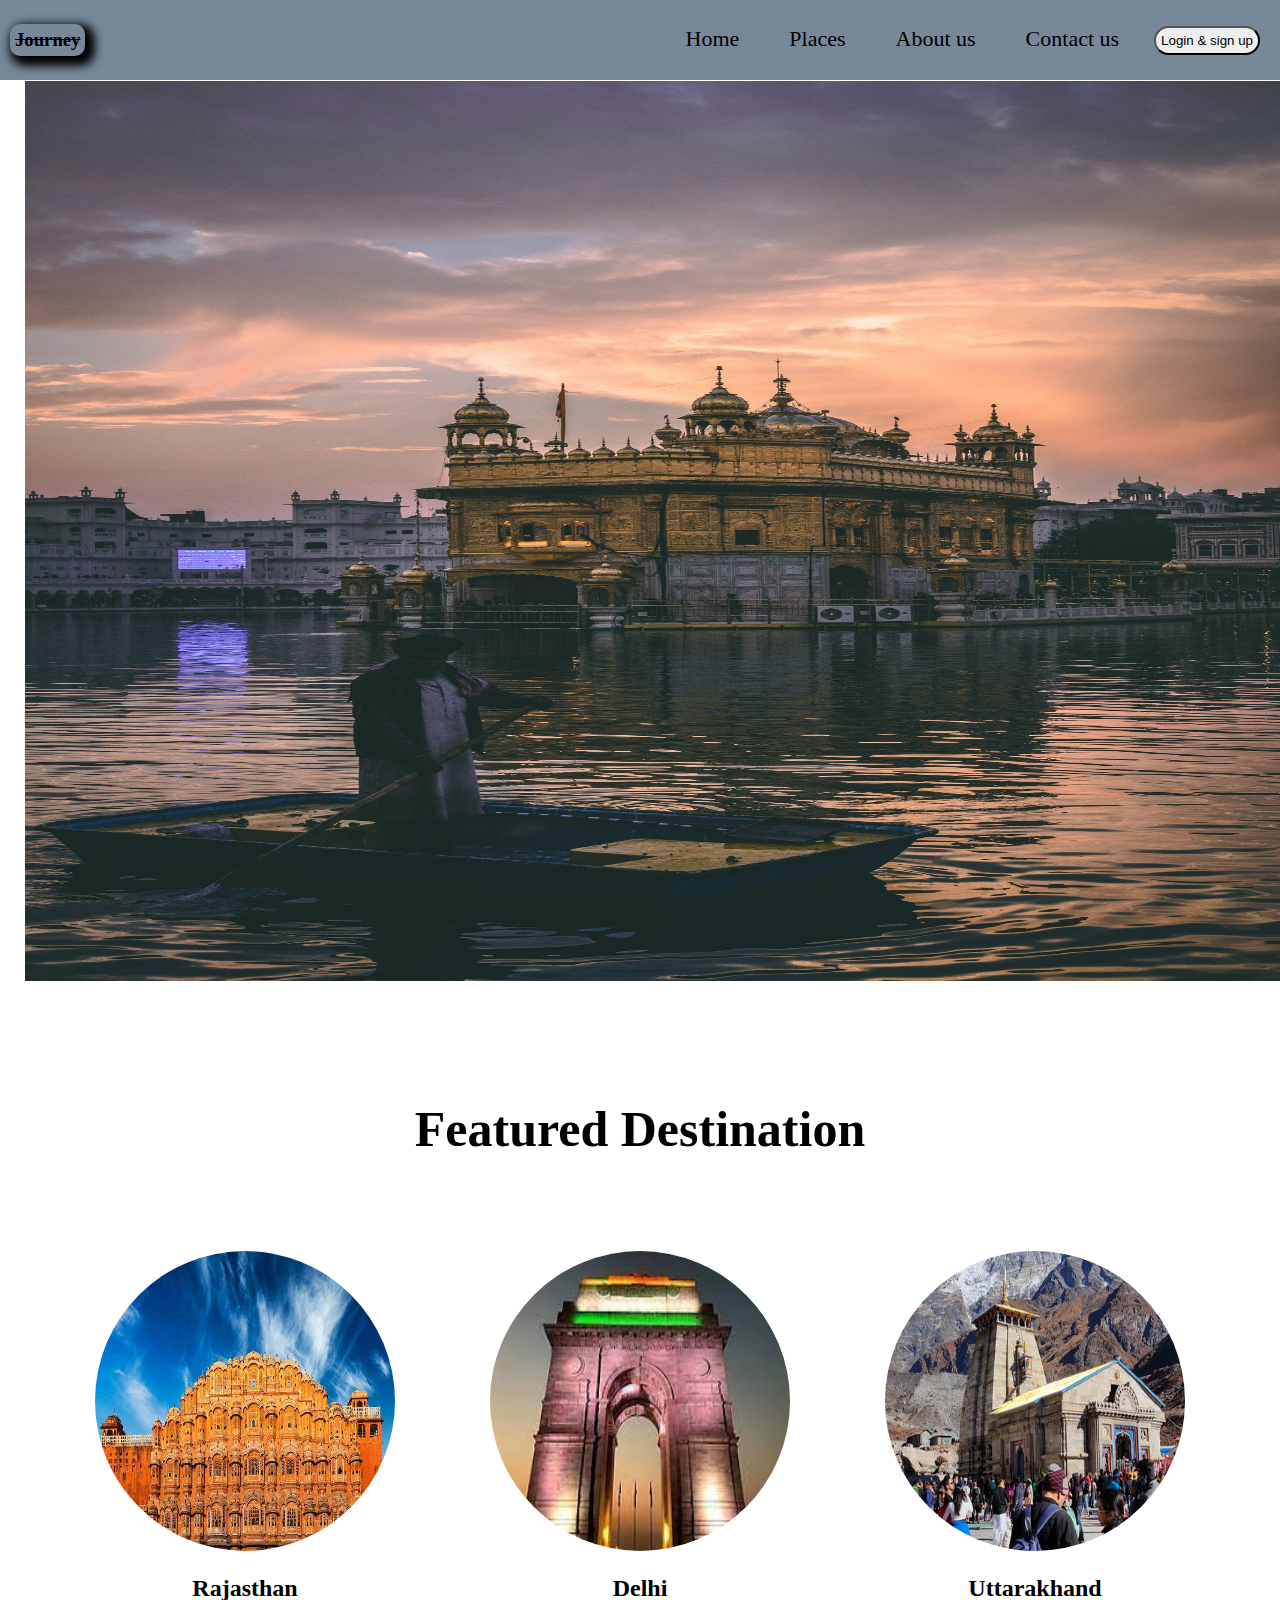
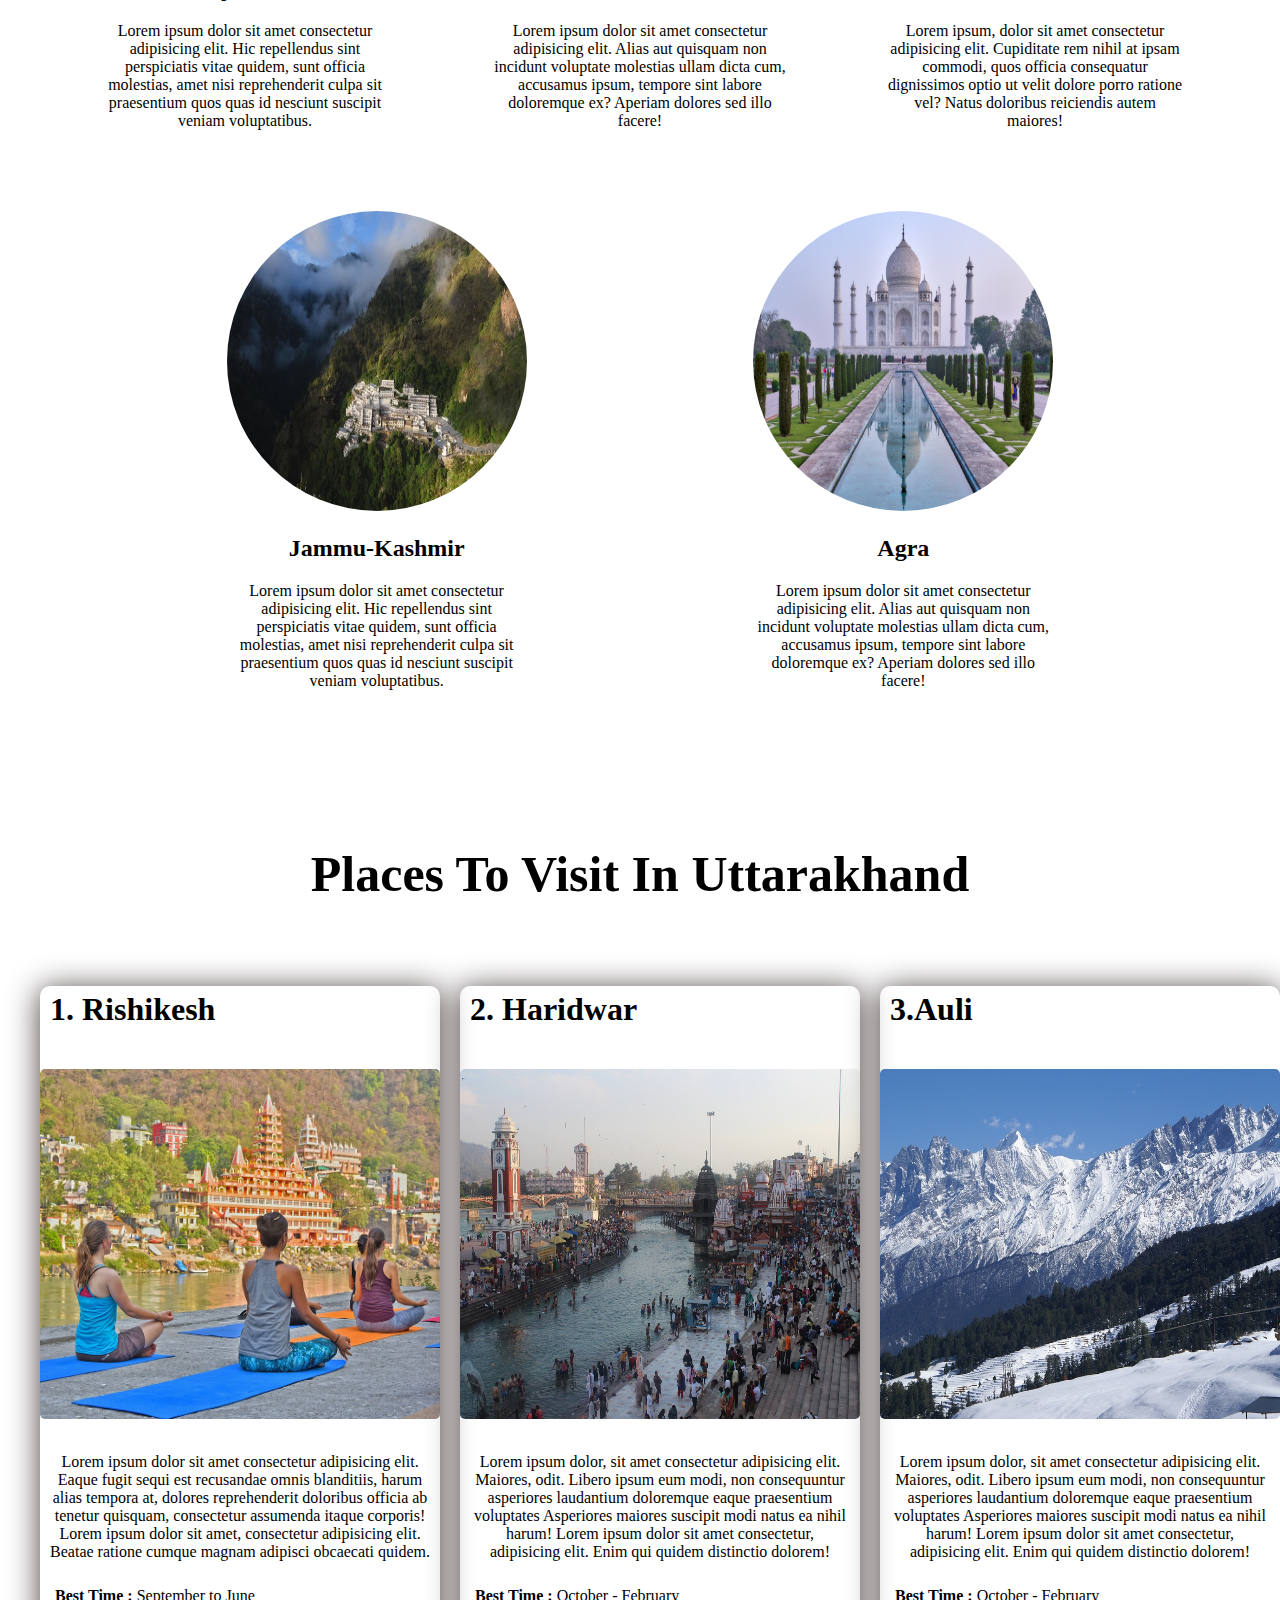
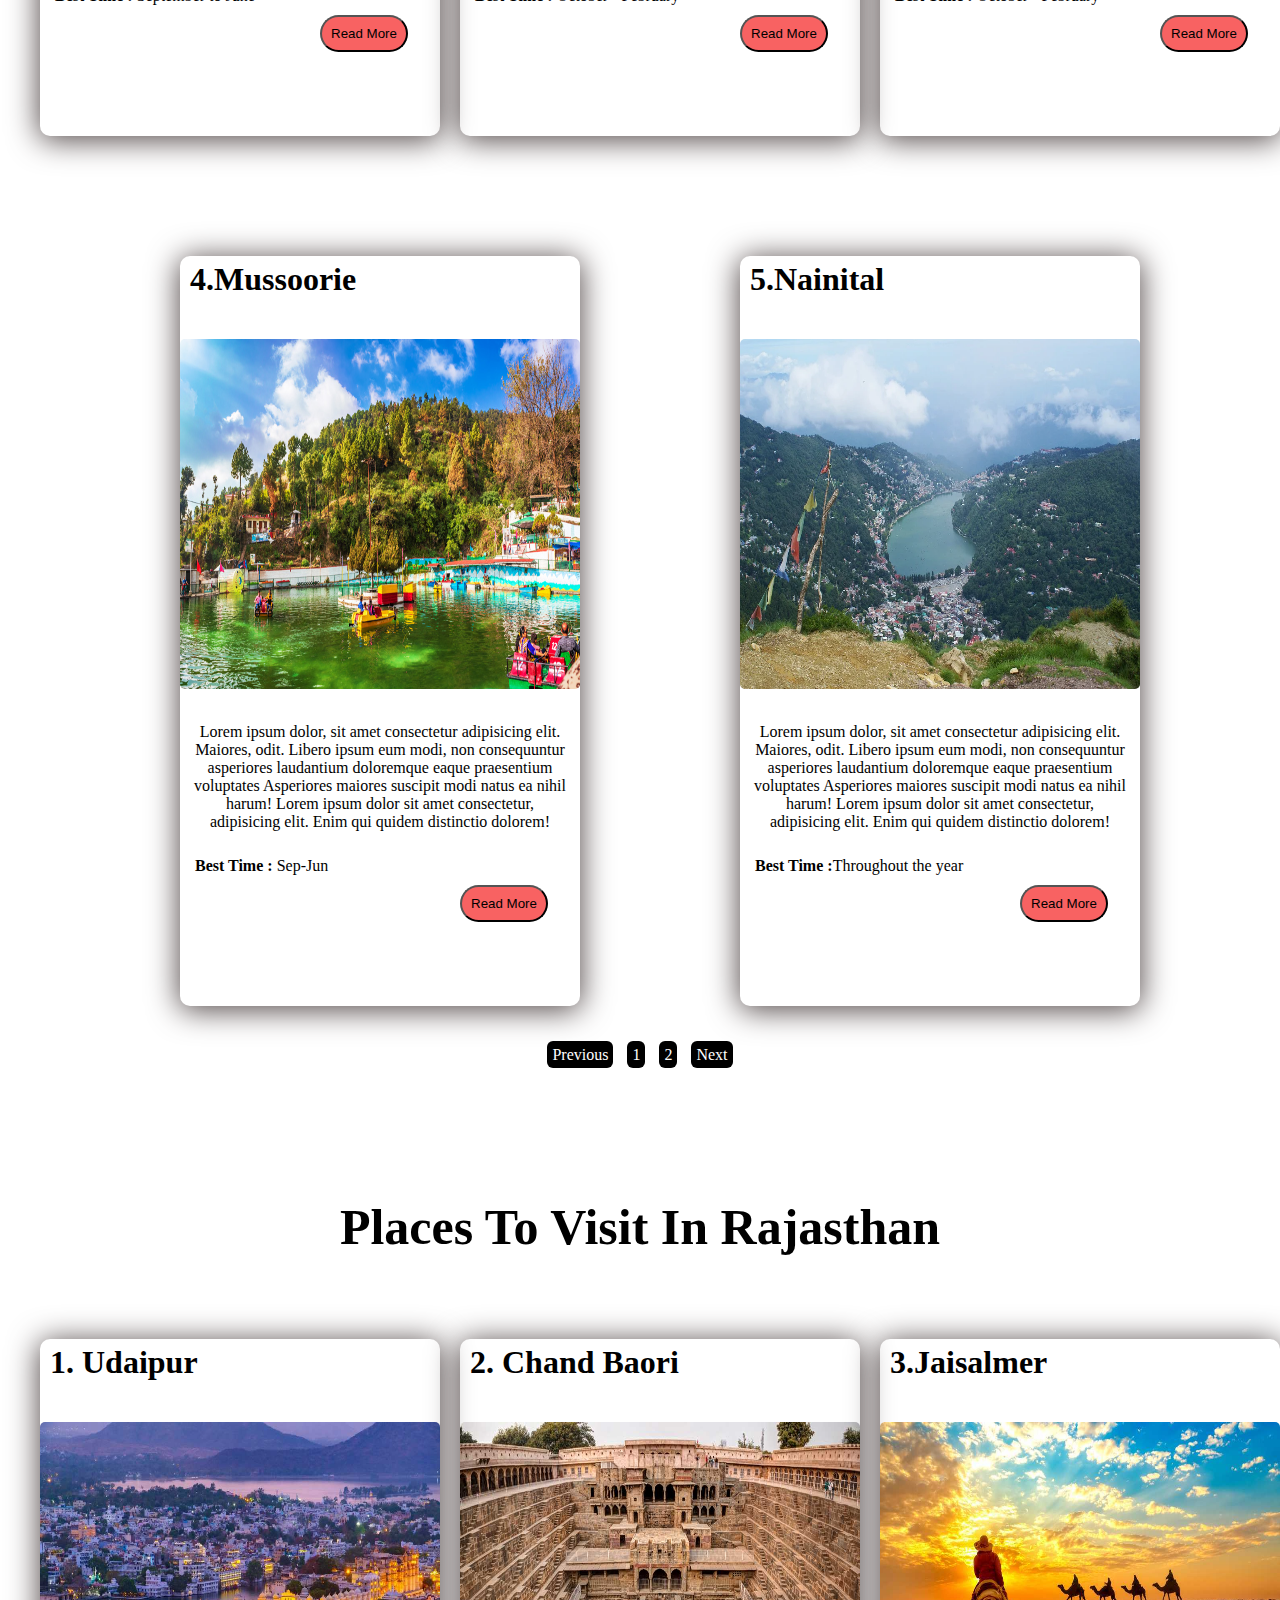
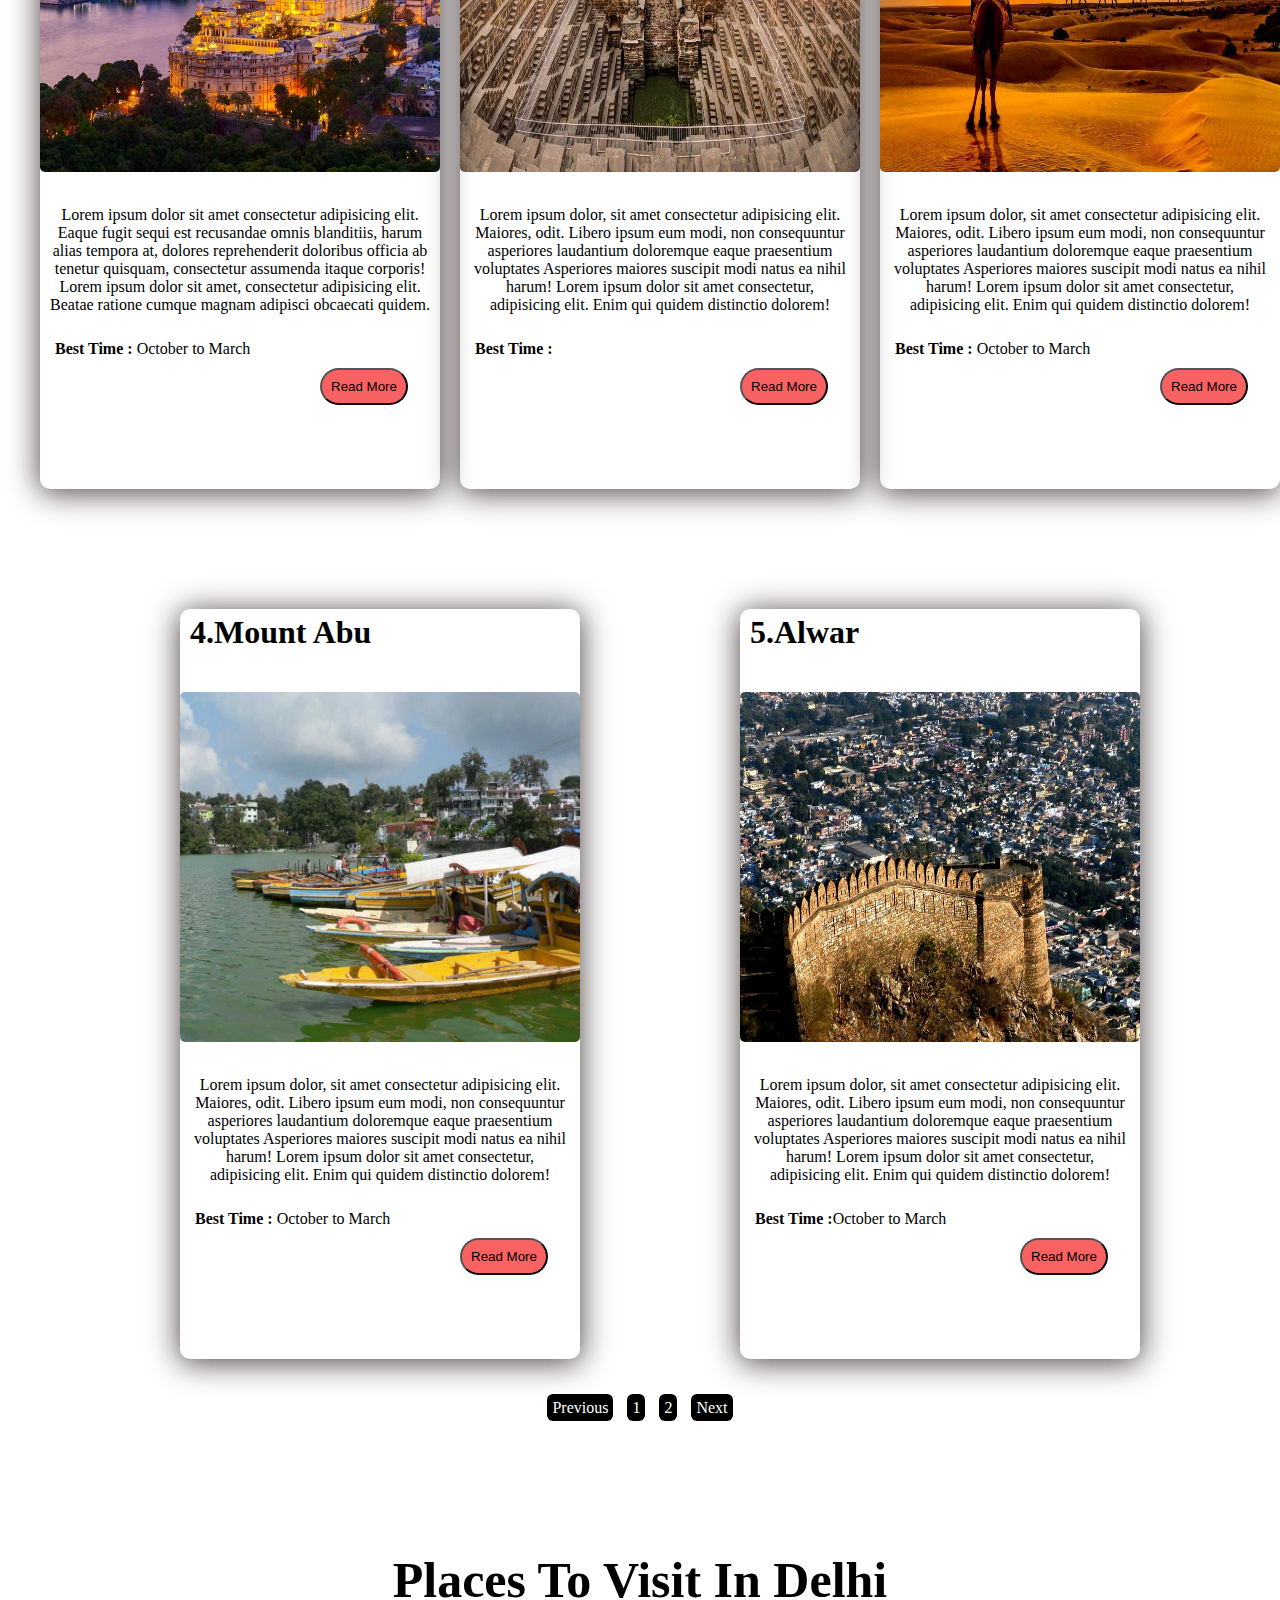
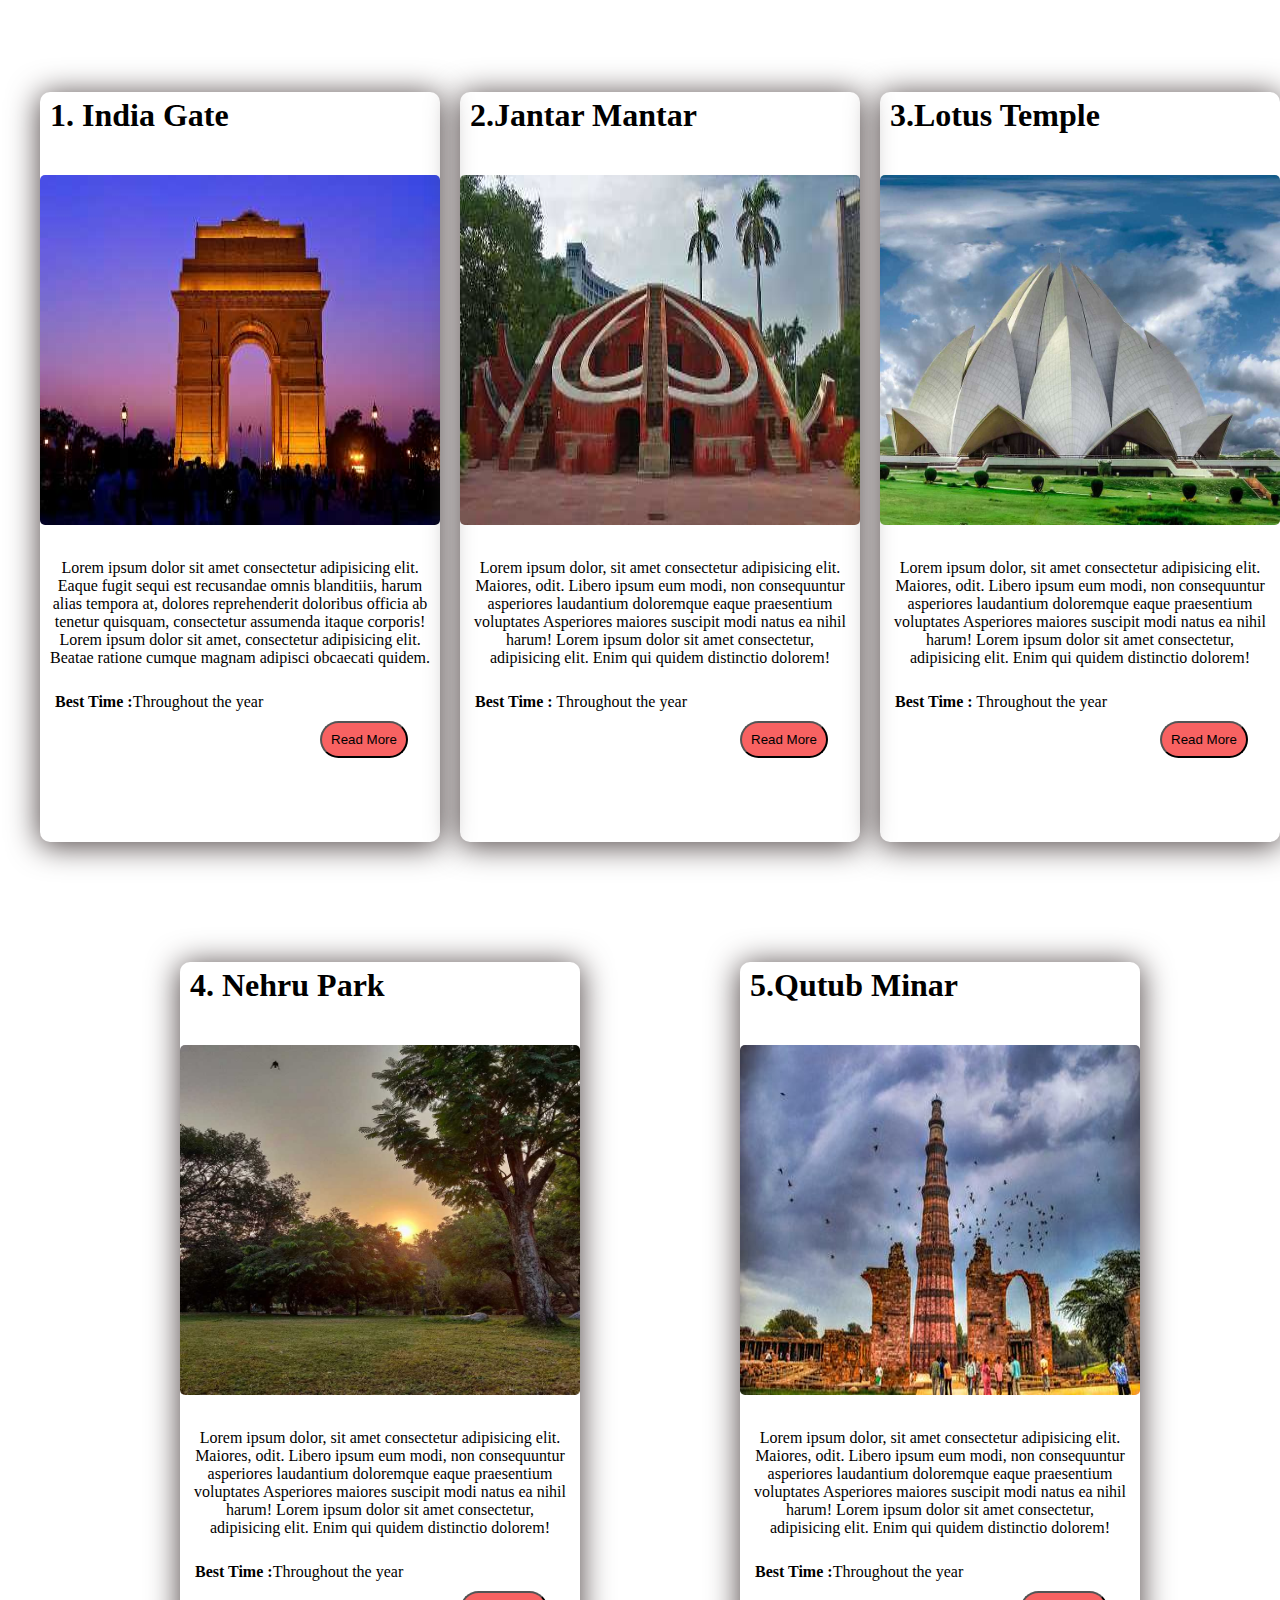
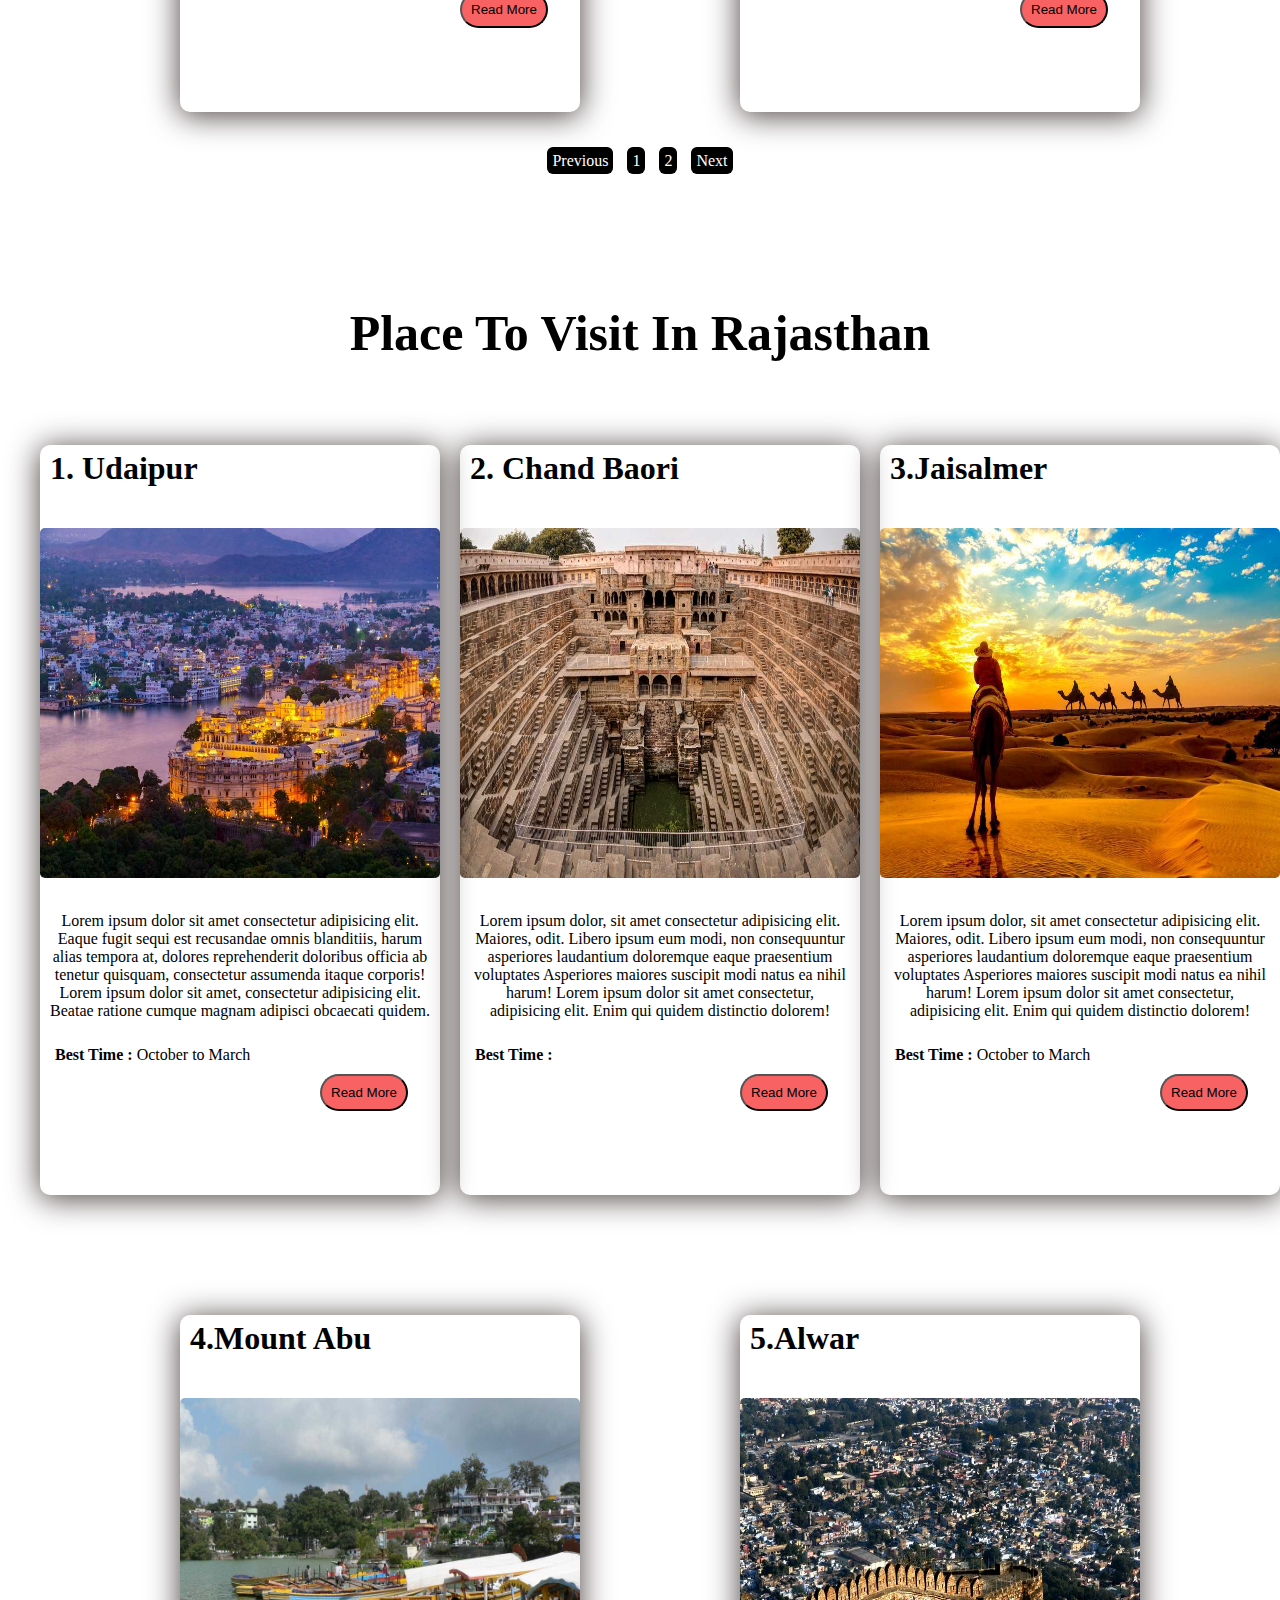
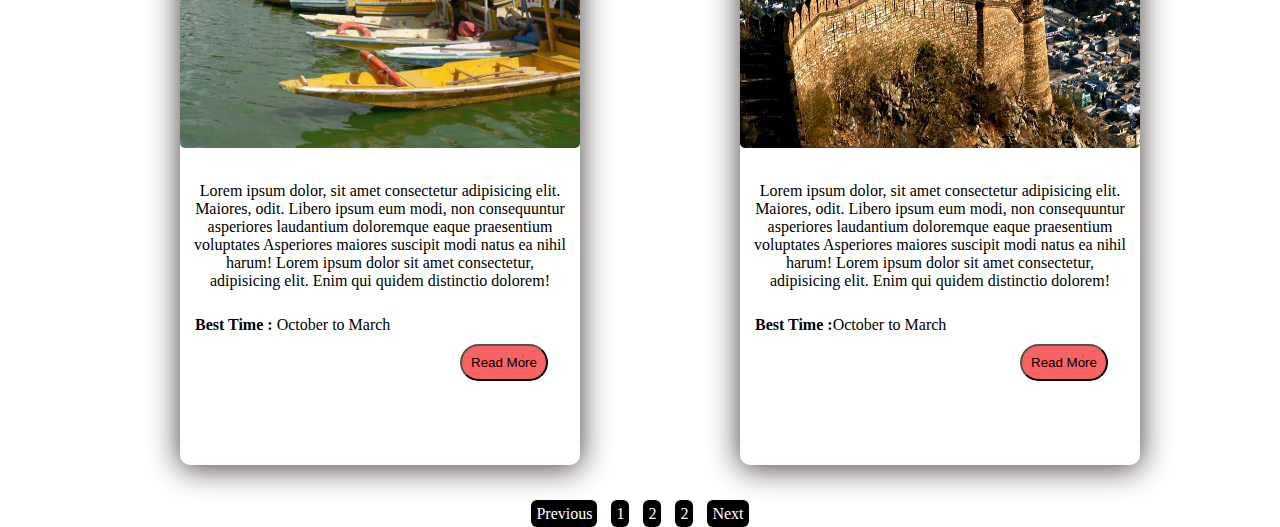
<file: index.html>
<!DOCTYPE html>
<html lang="en">
  <head>
    <meta charset="UTF-8" />
    <meta http-equiv="X-UA-Compatible" content="IE=edge" />
    <meta name="viewport" content="width=device-width, initial-scale=1.0" />
    <link
      href="https://cdn.jsdelivr.net/npm/bootstrap@5.1.1/dist/css/bootstrap.min.css"
      rel="stylesheet"
      integrity="sha384-F3w7mX95PdgyTmZZMECAngseQB83DfGTowi0iMjiWaeVhAn4FJkqJByhZMI3AhiU"
      crossorigin="anonymous"/>
      <link rel="stylesheet" href="/css/index.css">

    <title>tourist site</title>
    <style>
      body {
        margin: 0px;
        padding: 0px;
      }

      .containers {
        height: 80px;
        width: 100%;
        background-color: lightslategray;
        display: flex;
        justify-content: space-between;
        align-items: center;
      }
      .left h3 {
        font-weight: bolder;
        box-shadow: black 5px 5px 10px 5px;
        text-decoration: line-through;
        margin-left: 10px;
        padding: 5px;
        border-radius: 10px;
      }

      .navigation {
        margin-top: 15px;
      }

      .navigation li a {
        font-size: 22px;
        margin: 25px;
        text-decoration: none;
        color: black;
      }

      .navigation li {
        float: left;
        list-style: none;
      }

      .btn {
        padding: 5px;
        margin-left: 10px;
        margin-right: 20px;
        border-radius: 15px;
        animation-name: stretch;
        animation-duration: 2s;
        animation-timing-function: ease-out;
        animation-direction: alternate;
        animation-iteration-count: infinite;
        animation-play-state: running;
      }
   
      /*slider*/
      #slider {
        overflow: hidden;
      }
      #slider {
        position: relative;
        width: 500%;
        margin: -15px;
        left: 0;
        animation: 20s slider infinite;
      }
      .img-slider {
        height: 100vh;
        width: 100vw;
      }
      #slider figure img {
        width: 20%;
        float: left;
      }
      @keyframes slider {
        0% {
          left: 0;
        }
        20% {
          left: 0;
        }
        25% {
          left: -100%;
        }
        45% {
          left: -100%;
        }
        50% {
          left: -200%;
        }
        70% {
          left: -200%;
        }
        75% {
          left: -300%;
        }
        95% {
          left: -300%;
        }
        100% {
          left: -400%;
        }
      }

      .destination {
        display: flex;
        justify-content: center;
        margin-top: 100px;
        font-weight: bolder;
      }
      .destination h1 {
        font-size: 50px;
      }
      
    
      
      .destination-info {
       /* background-color: red;*/
        width: 300px;
      }
      .destination-head {
        /*background-color: yellow;*/
        display: flex;
        justify-content: space-evenly;
        height: 500px;
        margin-top: 60px;
      }
      .destination-info img {
        width: 100%;
        height: 300px;
        border-radius: 150px;
      }
      .destination-info h2 {
        text-align: center;
      }
      .destination-info p {
        text-align: center;
      }
      .destination2{
        display: flex;
        justify-content: center;
        margin-top: 100px;
        font-weight: bolder;
      }
      .destination2-info img{
        width: 200px;
        height: 300px
      }
      .place-heading{
        display: flex;
        justify-content: centerS;
      }
      .places{
       /* background-color: rgb(139, 139, 110);*/
        width: 100%;
       /* height: 00px;*/
        display: flex;
        justify-content: space-evenly;
        margin-top: 30px ;
        padding: 20px;
      }
      .places-to-visit{
        /*background-color: yellow; */
        width: 400px;
        height: 750px;
        box-shadow:  rgb(80 70 70) 0px 3px 31px 1px;;
        border-radius: 10px;
      }
      .places-to-visit h1{
        margin-top: 5px;
        margin-left: 10px;
      }
      .places-to-visit img{
        width: 100%;
        height: 350px;
        margin-top: 20px;
        border-radius: 5px;
      }
      .places-to-visit p{
        padding: 10px;
        text-align: center;
        margin-top: 20px;
      }
      .places-to-visit b{
        padding-left: 15px;
      }
      .places-to-visit button
      {
      background-color:rgb(248, 98, 98);
      text-align: center;
      margin-left: 280px;
      padding: 9px;
      margin-top: 10px;
      border-radius: 20px;
      }
      .places-to-visit button:hover{
        background-color: rgb(240, 30, 30);
        transition: 0.1s;
      }
/*pagination*/
.pagination{
  display: flex;
  justify-content: space-evenly;
  margin-top: 20px;
}
      .pagination1 a{
        text-decoration: none;
        background-color: black;
        padding: 5px;
        color: white;
        border-radius: 6px;
       
        
      }
      .sec{
        margin: 5px;
      }
       .sec:hover{
        background-color: white;
        color: black;
        border: 2px solid black;
      }
    </style>
  </head>

  <body>
    <div class="containers">
      <div class="left">
        <h3>Journey</h3>
      </div>
      <div class="right">
        <div class="navigation">
          <ul>
            <li><a href="#">Home</a></li>
            <li><a href="#">Places</a></li>
            <li><a href="#">About us</a></li>
            <li><a href="#">Contact us</a></li>
            <button class="btn">Login & sign up</button>
          </ul>
        </div>
      </div>
    </div>

    <!--   <div class="carousel" data-flickity='{ "wrapAround": true, "autoPlay": true, "imagesLoaded":true }'>
      <div class="carousel-cell">
        <div>
        <img class="w3-image " style="height: 800px; width: 100%;" src="/img/punjab/amritsar/laurentiu-morariu-NiyWg3aPxjs-unsplash.jpg"  >
        <div class="carousel-caption">
          <h2 style="color: teal;">Lorem ipsum dolor sit amet.</h2>
          <p style="color: tomato;">Lorem ipsum dolor sit amet consectetur adipisicing elit. Modi, nihil.</p>
        </div>
      </div>
      </div>
      <div class="carousel-cell">
        <img class="w3-image" src="/img/icon/julian-yu-_WuPjE-MPHo-unsplash.jpg" >
        <div class="carousel-caption">
          <h2 style="color: teal;">Lorem ipsum dolor sit amet.</h2>
          <p style="color: tomato;">Lorem ipsum dolor sit amet consectetur adipisicing elit. Modi, nihil.</p>
        </div>
      </div>
      <div class="carousel-cell">
        <img class="w3-image" src="https://smash-images.photobox.com/original/a422aed1a721e933961b19ea9e47e07fc71e0699_Acrylic-Prints-lifestyle-3_1-2600.jpg">
      </div>
      <div class="carousel-caption">
        <h2 style="color: teal;">Lorem ipsum dolor sit amet.</h2>
        <p style="color: tomato;">Lorem ipsum dolor sit amet consectetur adipisicing elit. Modi, nihil.</p>
      </div>
    </div>-->
    <!--silder-->
    <div id="slider" style="overflow: hidden">
      <figure>
        <img
          src="/img/icon/raghu-nayyar-dskdujAQU44-unsplash.jpg"
          class="img-slider"
          alt=""
        />
        <img
          src="/img/rishikesh/auli.jpg"
          class="img-slider"
          alt=""
        />
        <img
          src="/img/punjab/amritsar/laurentiu-morariu-NiyWg3aPxjs-unsplash.jpg"
          class="img-slider"
          alt=""
        />
        <img
          src="/img/icon/julian-yu-_WuPjE-MPHo-unsplash.jpg"
          class="img-slider"
          alt=""
        />
        <img src="/kedarnath.jpg" class="img-slider" alt="" />
      </figure>
    </div>

    <div class="destination">
      <h1><b> Featured Destination</b></h1>
    </div>
    <div class="destination-head">
      <div class="destination-info">
        <div><img src="/Hawa-Mahal.jpg" alt="" /></div>
        <div><h2>Rajasthan</h2></div>
        <div>
          <p>
            Lorem ipsum dolor sit amet consectetur adipisicing elit. Hic
            repellendus sint perspiciatis vitae quidem, sunt officia molestias,
            amet nisi reprehenderit culpa sit praesentium quos quas id nesciunt
            suscipit veniam voluptatibus.
          </p>
        </div>
      </div>
      <div class="destination-info">
        <div><img src="/india gate.jpg" alt="" /></div>
        <div><h2>Delhi</h2></div>
        <div>
          <p>
            Lorem ipsum dolor sit amet consectetur adipisicing elit. Alias aut
            quisquam non incidunt voluptate molestias ullam dicta cum, accusamus
            ipsum, tempore sint labore doloremque ex? Aperiam dolores sed illo
            facere!
          </p>
        </div>
      </div>
      <div class="destination-info">
        <div><img src="/kedarnath.jpg" alt="" /></div>
        <div><h2>Uttarakhand</h2></div>
        <div>
          <p>
            Lorem ipsum, dolor sit amet consectetur adipisicing elit. Cupiditate
            rem nihil at ipsam commodi, quos officia consequatur dignissimos
            optio ut velit dolore porro ratione vel? Natus doloribus reiciendis
            autem maiores!
          </p>
        </div>
      </div>
    </div>
    <div class="destination-head">
      <div class="destination-info">
        <div><img src="/Vaishno-Devi.jpg" alt="" /></div>
        <div><h2>Jammu-Kashmir</h2></div>
        <div>
          <p>
            Lorem ipsum dolor sit amet consectetur adipisicing elit. Hic
            repellendus sint perspiciatis vitae quidem, sunt officia molestias,
            amet nisi reprehenderit culpa sit praesentium quos quas id nesciunt
            suscipit veniam voluptatibus.
          </p>
        </div>
      </div>
      <div class="destination-info">
        <div><img src="/img/icon/julian-yu-_WuPjE-MPHo-unsplash.jpg" alt="" /></div>
        <div><h2>Agra</h2></div>
        <div>
          <p>
            Lorem ipsum dolor sit amet consectetur adipisicing elit. Alias aut
            quisquam non incidunt voluptate molestias ullam dicta cum, accusamus
            ipsum, tempore sint labore doloremque ex? Aperiam dolores sed illo
            facere!
          </p>
        </div>
      </div>
    </div>
  <!--Places to visit -->
  <div class="destination">
  <h1 > <b> Places To Visit In Uttarakhand</b></h1>
</div>
<!--Place for uttrakhand start -->
<div class="places">
    <div class="places-to-visit">
      <div><h1> 1. Rishikesh</h1></div>
      <div><img src="/img/rishikesh/rishikesh.jpg" alt="Rishikesh"></div>
      <div><p>Lorem ipsum dolor sit amet consectetur adipisicing elit. Eaque fugit sequi est recusandae omnis blanditiis, harum alias tempora at, dolores reprehenderit doloribus officia ab tenetur quisquam, consectetur assumenda itaque corporis! Lorem ipsum dolor sit amet, consectetur adipisicing elit. Beatae ratione cumque magnam adipisci obcaecati quidem.</p></div>
      <div><b>Best Time :</b> September to June </div>
      <button class="btn1">
        Read More 
      </button>
</div>
<div class="places-to-visit">
  <div><h1>2. Haridwar</h1></div>
  <div><img src="/img/rishikesh/haridwar.jpg" alt=""></div>
  <div><p>Lorem ipsum dolor, sit amet consectetur adipisicing elit. Maiores, odit. Libero ipsum eum modi, non consequuntur asperiores laudantium doloremque eaque praesentium voluptates Asperiores maiores suscipit modi natus ea nihil harum! Lorem ipsum dolor sit amet consectetur, adipisicing elit. Enim qui quidem distinctio dolorem!</p></div>
  <div><b>Best Time :</b> October - February </div>
  <button class="btn1">
    Read More 
  </button>
  </div>
  <div class="places-to-visit">
    <div><h1>3.Auli</h1></div>
    <div><img src="/img/rishikesh/auli.jpg" alt=""></div>
    <div><p>Lorem ipsum dolor, sit amet consectetur adipisicing elit. Maiores, odit. Libero ipsum eum modi, non consequuntur asperiores laudantium doloremque eaque praesentium voluptates Asperiores maiores suscipit modi natus ea nihil harum! Lorem ipsum dolor sit amet consectetur, adipisicing elit. Enim qui quidem distinctio dolorem!</p></div>
    <div><b>Best Time :</b> October - February </div>
    <button class="btn1" style="border-radius: 20px;">
      Read More 
    </button>
      </div>
    </div>
    <div class="places" style="margin-top: 80px;">
      <div class="places-to-visit">
        <div><h1>4.Mussoorie</h1></div>
        <div><img src="/img/rishikesh/mussoorie.jpg" alt=""></div>
        <div><p>Lorem ipsum dolor, sit amet consectetur adipisicing elit. Maiores, odit. Libero ipsum eum modi, non consequuntur asperiores laudantium doloremque eaque praesentium voluptates Asperiores maiores suscipit modi natus ea nihil harum! Lorem ipsum dolor sit amet consectetur, adipisicing elit. Enim qui quidem distinctio dolorem!</p></div>
        <div><b>Best Time :</b> Sep-Jun </div>
        <button class="btn1" style="border-radius: 20px;">
          Read More 
        </button>
          </div>
          <div class="places-to-visit" >
            <div><h1>5.Nainital</h1></div>
            <div><img src="/img/rishikesh/nature-4403565_960_720.jpg" alt=""></div>
            <div><p>Lorem ipsum dolor, sit amet consectetur adipisicing elit. Maiores, odit. Libero ipsum eum modi, non consequuntur asperiores laudantium doloremque eaque praesentium voluptates Asperiores maiores suscipit modi natus ea nihil harum! Lorem ipsum dolor sit amet consectetur, adipisicing elit. Enim qui quidem distinctio dolorem!</p></div>
            <div><b>Best Time :</b>Throughout the year </div>
            <button class="btn1" style="border-radius: 20px;">
              Read More 
            </button>
              </div>
    </div>
    <!--place for uttrakhand end -->

    <!--Pagination start-->
    <div class="pagination">
    <div class="pagination1">
      <a href="" class="sec">Previous</a>
      <a href="" class="sec">1</a>
      <a href="" class="sec">2</a>
      <a href="" class="sec">Next</a>
    </div>
  </div>
  <!--pagination end -->
  <div class="destination">
    <h1 > <b> Places  To Visit In Rajasthan</b></h1>
  </div>
   <!--place for Rajasthan start  -->
  <div class="places">
    <div class="places-to-visit">
      <div><h1> 1. Udaipur</h1></div>
      <div><img src="/img/rajasitan/UDAIPUR.jpg" alt="Rishikesh"></div>
      <div><p>Lorem ipsum dolor sit amet consectetur adipisicing elit. Eaque fugit sequi est recusandae omnis blanditiis, harum alias tempora at, dolores reprehenderit doloribus officia ab tenetur quisquam, consectetur assumenda itaque corporis! Lorem ipsum dolor sit amet, consectetur adipisicing elit. Beatae ratione cumque magnam adipisci obcaecati quidem.</p></div>
      <div><b>Best Time :</b> October to March</div>
      <button class="btn1">
        Read More 
      </button>
</div>
<div class="places-to-visit">
  <div><h1>2. Chand Baori</h1></div>
  <div><img src="/img/rajasitan/Chand baori.jpg" alt=""></div>
  <div><p>Lorem ipsum dolor, sit amet consectetur adipisicing elit. Maiores, odit. Libero ipsum eum modi, non consequuntur asperiores laudantium doloremque eaque praesentium voluptates Asperiores maiores suscipit modi natus ea nihil harum! Lorem ipsum dolor sit amet consectetur, adipisicing elit. Enim qui quidem distinctio dolorem!</p></div>
  <div><b>Best Time :</b>  </div>
  <button class="btn1">
    Read More 
  </button>
  </div>
  <div class="places-to-visit">
    <div><h1>3.Jaisalmer</h1></div>
    <div><img src="/img/rajasitan/JAISALMER.jpg" alt=""></div>
    <div><p>Lorem ipsum dolor, sit amet consectetur adipisicing elit. Maiores, odit. Libero ipsum eum modi, non consequuntur asperiores laudantium doloremque eaque praesentium voluptates Asperiores maiores suscipit modi natus ea nihil harum! Lorem ipsum dolor sit amet consectetur, adipisicing elit. Enim qui quidem distinctio dolorem!</p></div>
    <div><b>Best Time :</b> October to March </div>
    <button class="btn1" style="border-radius: 20px;">
      Read More 
    </button>
      </div>
    </div>
    <div class="places" style="margin-top: 80px;">
      <div class="places-to-visit">
        <div><h1>4.Mount Abu</h1></div>
        <div><img src="/img/rajasitan/MOUNT-ABU.jpg" alt=""></div>
        <div><p>Lorem ipsum dolor, sit amet consectetur adipisicing elit. Maiores, odit. Libero ipsum eum modi, non consequuntur asperiores laudantium doloremque eaque praesentium voluptates Asperiores maiores suscipit modi natus ea nihil harum! Lorem ipsum dolor sit amet consectetur, adipisicing elit. Enim qui quidem distinctio dolorem!</p></div>
        <div><b>Best Time :</b> October to March </div>
        <button class="btn1" style="border-radius: 20px;">
          Read More 
        </button>
          </div>
          <div class="places-to-visit" >
            <div><h1>5.Alwar</h1></div>
            <div><img src="/img/rajasitan/ALWAR.jpg" alt=""></div>
            <div><p>Lorem ipsum dolor, sit amet consectetur adipisicing elit. Maiores, odit. Libero ipsum eum modi, non consequuntur asperiores laudantium doloremque eaque praesentium voluptates Asperiores maiores suscipit modi natus ea nihil harum! Lorem ipsum dolor sit amet consectetur, adipisicing elit. Enim qui quidem distinctio dolorem!</p></div>
            <div><b>Best Time :</b>October to March </div>
            <button class="btn1" style="border-radius: 20px;">
              Read More 
            </button>
              </div>
    </div>
     <!--place for Rajaesthan end -->
     <!--Pagination start-->
    <div class="pagination">
      <div class="pagination1">
        <a href="" class="sec">Previous</a>
        <a href="" class="sec">1</a>
        <a href="" class="sec">2</a>
        <a href="" class="sec">Next</a>
      </div>
    </div>
    <!--Pagination end -->
     <!--place for delhi start -->
    <div class="destination">
      <h1 > <b> Places To Visit In Delhi</b></h1>
    </div>
    <div class="places">
        <div class="places-to-visit">
          <div><h1> 1. India Gate</h1></div>
          <div><img src="/img/delhi/india-gate.jpg" alt="Rishikesh"></div>
          <div><p>Lorem ipsum dolor sit amet consectetur adipisicing elit. Eaque fugit sequi est recusandae omnis blanditiis, harum alias tempora at, dolores reprehenderit doloribus officia ab tenetur quisquam, consectetur assumenda itaque corporis! Lorem ipsum dolor sit amet, consectetur adipisicing elit. Beatae ratione cumque magnam adipisci obcaecati quidem.</p></div>
          <div><b>Best Time :</b>Throughout the year</div>
          <button class="btn1">
            Read More 
          </button>
    </div>
    <div class="places-to-visit">
      <div><h1>2.Jantar Mantar</h1></div>
      <div><img src="/img/delhi/Jantar_Mantar.jpg" alt=""></div>
      <div><p>Lorem ipsum dolor, sit amet consectetur adipisicing elit. Maiores, odit. Libero ipsum eum modi, non consequuntur asperiores laudantium doloremque eaque praesentium voluptates Asperiores maiores suscipit modi natus ea nihil harum! Lorem ipsum dolor sit amet consectetur, adipisicing elit. Enim qui quidem distinctio dolorem!</p></div>
      <div><b>Best Time :</b> Throughout the year</div>
      <button class="btn1">
        Read More 
      </button>
      </div>
      <div class="places-to-visit">
        <div><h1>3.Lotus Temple</h1></div>
        <div><img src="/img/delhi/lotus.jpg" alt=""></div>
        <div><p>Lorem ipsum dolor, sit amet consectetur adipisicing elit. Maiores, odit. Libero ipsum eum modi, non consequuntur asperiores laudantium doloremque eaque praesentium voluptates Asperiores maiores suscipit modi natus ea nihil harum! Lorem ipsum dolor sit amet consectetur, adipisicing elit. Enim qui quidem distinctio dolorem!</p></div>
        <div><b>Best Time :</b> Throughout the year </div>
        <button class="btn1" style="border-radius: 20px;">
          Read More 
        </button>
          </div>
        </div>
        <div class="places" style="margin-top: 80px;">
          <div class="places-to-visit">
            <div><h1>4. Nehru Park</h1></div>
            <div><img src="/img/delhi/NehruPark.jpg" alt=""></div>
            <div><p>Lorem ipsum dolor, sit amet consectetur adipisicing elit. Maiores, odit. Libero ipsum eum modi, non consequuntur asperiores laudantium doloremque eaque praesentium voluptates Asperiores maiores suscipit modi natus ea nihil harum! Lorem ipsum dolor sit amet consectetur, adipisicing elit. Enim qui quidem distinctio dolorem!</p></div>
            <div><b>Best Time :</b>Throughout the year</div>
            <button class="btn1" style="border-radius: 20px;">
              Read More 
            </button>
              </div>
              <div class="places-to-visit" >
                <div><h1>5.Qutub Minar</h1></div>
                <div><img src="/img/delhi/Qutub_Minar.jpg" alt=""></div>
                <div><p>Lorem ipsum dolor, sit amet consectetur adipisicing elit. Maiores, odit. Libero ipsum eum modi, non consequuntur asperiores laudantium doloremque eaque praesentium voluptates Asperiores maiores suscipit modi natus ea nihil harum! Lorem ipsum dolor sit amet consectetur, adipisicing elit. Enim qui quidem distinctio dolorem!</p></div>
                <div><b>Best Time :</b>Throughout the year </div>
                <button class="btn1" style="border-radius: 20px;">
                  Read More 
                </button>
                  </div>
        </div>
        <!--Pagination-->
        <div class="pagination">
        <div class="pagination1">
          <a href="" class="sec">Previous</a>
          <a href="" class="sec">1</a>
          <a href="" class="sec">2</a>
          <a href="" class="sec">Next</a>
        </div>
      </div>
      <div class="destination">
        <h1 > <b> Place To Visit In Rajasthan</b></h1>
      </div>
      <div class="places">
        <div class="places-to-visit">
          <div><h1> 1. Udaipur</h1></div>
          <div><img src="/img/rajasitan/UDAIPUR.jpg" alt="Rishikesh"></div>
          <div><p>Lorem ipsum dolor sit amet consectetur adipisicing elit. Eaque fugit sequi est recusandae omnis blanditiis, harum alias tempora at, dolores reprehenderit doloribus officia ab tenetur quisquam, consectetur assumenda itaque corporis! Lorem ipsum dolor sit amet, consectetur adipisicing elit. Beatae ratione cumque magnam adipisci obcaecati quidem.</p></div>
          <div><b>Best Time :</b> October to March</div>
          <button class="btn1">
            Read More 
          </button>
    </div>
    <div class="places-to-visit">
      <div><h1>2. Chand Baori</h1></div>
      <div><img src="/img/rajasitan/Chand baori.jpg" alt=""></div>
      <div><p>Lorem ipsum dolor, sit amet consectetur adipisicing elit. Maiores, odit. Libero ipsum eum modi, non consequuntur asperiores laudantium doloremque eaque praesentium voluptates Asperiores maiores suscipit modi natus ea nihil harum! Lorem ipsum dolor sit amet consectetur, adipisicing elit. Enim qui quidem distinctio dolorem!</p></div>
      <div><b>Best Time :</b>  </div>
      <button class="btn1">
        Read More 
      </button>
      </div>
      <div class="places-to-visit">
        <div><h1>3.Jaisalmer</h1></div>
        <div><img src="/img/rajasitan/JAISALMER.jpg" alt=""></div>
        <div><p>Lorem ipsum dolor, sit amet consectetur adipisicing elit. Maiores, odit. Libero ipsum eum modi, non consequuntur asperiores laudantium doloremque eaque praesentium voluptates Asperiores maiores suscipit modi natus ea nihil harum! Lorem ipsum dolor sit amet consectetur, adipisicing elit. Enim qui quidem distinctio dolorem!</p></div>
        <div><b>Best Time :</b> October to March </div>
        <button class="btn1" style="border-radius: 20px;">
          Read More 
        </button>
          </div>
        </div>
        <div class="places" style="margin-top: 80px;">
          <div class="places-to-visit">
            <div><h1>4.Mount Abu</h1></div>
            <div><img src="/img/rajasitan/MOUNT-ABU.jpg" alt=""></div>
            <div><p>Lorem ipsum dolor, sit amet consectetur adipisicing elit. Maiores, odit. Libero ipsum eum modi, non consequuntur asperiores laudantium doloremque eaque praesentium voluptates Asperiores maiores suscipit modi natus ea nihil harum! Lorem ipsum dolor sit amet consectetur, adipisicing elit. Enim qui quidem distinctio dolorem!</p></div>
            <div><b>Best Time :</b> October to March </div>
            <button class="btn1" style="border-radius: 20px;">
              Read More 
            </button>
              </div>
              <div class="places-to-visit" >
                <div><h1>5.Alwar</h1></div>
                <div><img src="/img/rajasitan/ALWAR.jpg" alt=""></div>
                <div><p>Lorem ipsum dolor, sit amet consectetur adipisicing elit. Maiores, odit. Libero ipsum eum modi, non consequuntur asperiores laudantium doloremque eaque praesentium voluptates Asperiores maiores suscipit modi natus ea nihil harum! Lorem ipsum dolor sit amet consectetur, adipisicing elit. Enim qui quidem distinctio dolorem!</p></div>
                <div><b>Best Time :</b>October to March </div>
                <button class="btn1" style="border-radius: 20px;">
                  Read More 
                </button>
                  </div>
        </div>
        <div class="pagination">
          <div class="pagination1">
            <a href="" class="sec">Previous</a>
            <a href="" class="sec">1</a>
            <a href="" class="sec">2</a>
            <a href="" class="sec">2</a>
            <a href="" class="sec">Next</a>
          </div>
        </div>
    <script
      src="https://cdn.jsdelivr.net/npm/bootstrap@5.1.0/dist/js/bootstrap.bundle.min.js"
      integrity="sha384-U1DAWAznBHeqEIlVSCgzq+c9gqGAJn5c/t99JyeKa9xxaYpSvHU5awsuZVVFIhvj"
      crossorigin="anonymous"
    ></script>
    <!-- <script>
      (document).ready(function() {
        $(window).scroll(function() {
          var positiontop = $(Document).scrollTop();
          console.log(positiontop);
        })
         })
    </script>
  --></body>
</html>
</file>
<file: css/index.css>
body {
  margin: 0px;
  padding: 0px;
}

.containers {
  height: 80px;
  width: 100%;
  background-color: lightslategray;
  display: flex;
  flex-wrap: wrap;
  justify-content: space-between;
  align-items: center;
}
.left h3 {
  font-weight: bolder;
  box-shadow: black 5px 5px 10px 5px;
  text-decoration: line-through;
  margin-left: 10px;
  padding: 5px;
  border-radius: 10px;
}

.navigation {
  margin-top: 15px;
}

.navigation li a {
  font-size: 22px;
  margin: 25px;
  text-decoration: none;
  color: black;
}

.navigation li {
  float: left;
  list-style: none;
}

.btn {
  padding: 5px;
  margin-left: 10px;
  margin-right: 20px;
  border-radius: 15px;
  animation-name: stretch;
  animation-duration: 2s;
  animation-timing-function: ease-out;
  animation-direction: alternate;
  animation-iteration-count: infinite;
  animation-play-state: running;
}

/*slider*/
#slider {
  overflow: hidden;
}
#slider {
  position: relative;
  width: 500%;
  margin: -15px;
  left: 0;
  animation: 20s slider infinite;
}
.img-slider {
  height: 100vh;
  width: 100vw;
}
#slider figure img {
  width: 20%;
  float: left;
}
@keyframes slider {
  0% {
    left: 0;
  }
  20% {
    left: 0;
  }
  25% {
    left: -100%;
  }
  45% {
    left: -100%;
  }
  50% {
    left: -200%;
  }
  70% {
    left: -200%;
  }
  75% {
    left: -300%;
  }
  95% {
    left: -300%;
  }
  100% {
    left: -400%;
  }
}

.destination {
  display: flex;
  justify-content: center;
  flex-wrap: wrap;
  margin-top: 100px;
  font-weight: bolder;
}
.destination h1 {
  font-size: 50px;
}



.destination-info {
 /* background-color: red;*/
  width: 300px;
}
.destination-head {
  /*background-color: yellow;*/
  display: flex;
  justify-content: space-evenly;
  height: 500px;
    flex-wrap: wrap;
  margin-top: 60px;
}
.destination-info img {
  width: 100%;
  height: 300px;
  border-radius: 150px;
}
.destination-info h2 {
  text-align: center;
}
.destination-info p {
  text-align: center;
}
.destination2{
  display: flex;
  justify-content: center;
  flex-wrap: wrap;
  margin-top: 100px;
  font-weight: bolder;
}
.destination2-info img{
  width: 200px;
  height: 300px
}
.place-heading{
  display: flex;
  flex-wrap: wrap;
  justify-content: centerS;
}
.places{
 /* background-color: rgb(139, 139, 110);*/
  width: 100%;
 /* height: 00px;*/
  display: flex;
  flex-wrap: wrap;
  justify-content: space-evenly;
  margin-top: 30px ;
  padding: 20px;
  cursor: pointer;
}
.places-to-visit{
  /*background-color: yellow; */
  width: 400px;
  height: 750px;
  box-shadow:  rgb(80 70 70) 0px 3px 31px 1px;;
  border-radius: 10px;
  cursor: pointer;
}
.places-to-visit h1{
  margin-top: 5px;
  margin-left: 10px;
}
.places-to-visit img{
  width: 100%;
  height: 350px;
  margin-top: 20px;
  border-radius: 5px;
}
.places-to-visit p{
  padding: 10px;
  text-align: center;
  margin-top: 20px;
}
.places-to-visit b{
  padding-left: 15px;
}
.places-to-visit button
{
background-color:rgb(248, 98, 98);
text-align: center;
margin-left: 280px;
padding: 9px;
margin-top: 10px;
border-radius: 20px;
}
.places-to-visit button:hover{
  background-color: rgb(240, 30, 30);
  transition: 0.1s;
}
/*pagination*/
.pagination{
display: flex;
flex-wrap: wrap;
justify-content: space-evenly;
margin-top: 20px;
}
.pagination1 a{
  text-decoration: none;
  background-color: black;
  padding: 5px;
  color: white;
  border-radius: 6px;
 
  
}
.sec{
  margin: 5px;
}
 .sec:hover{
  background-color: white;
  color: black;
  border: 2px solid black;
}
</file>
